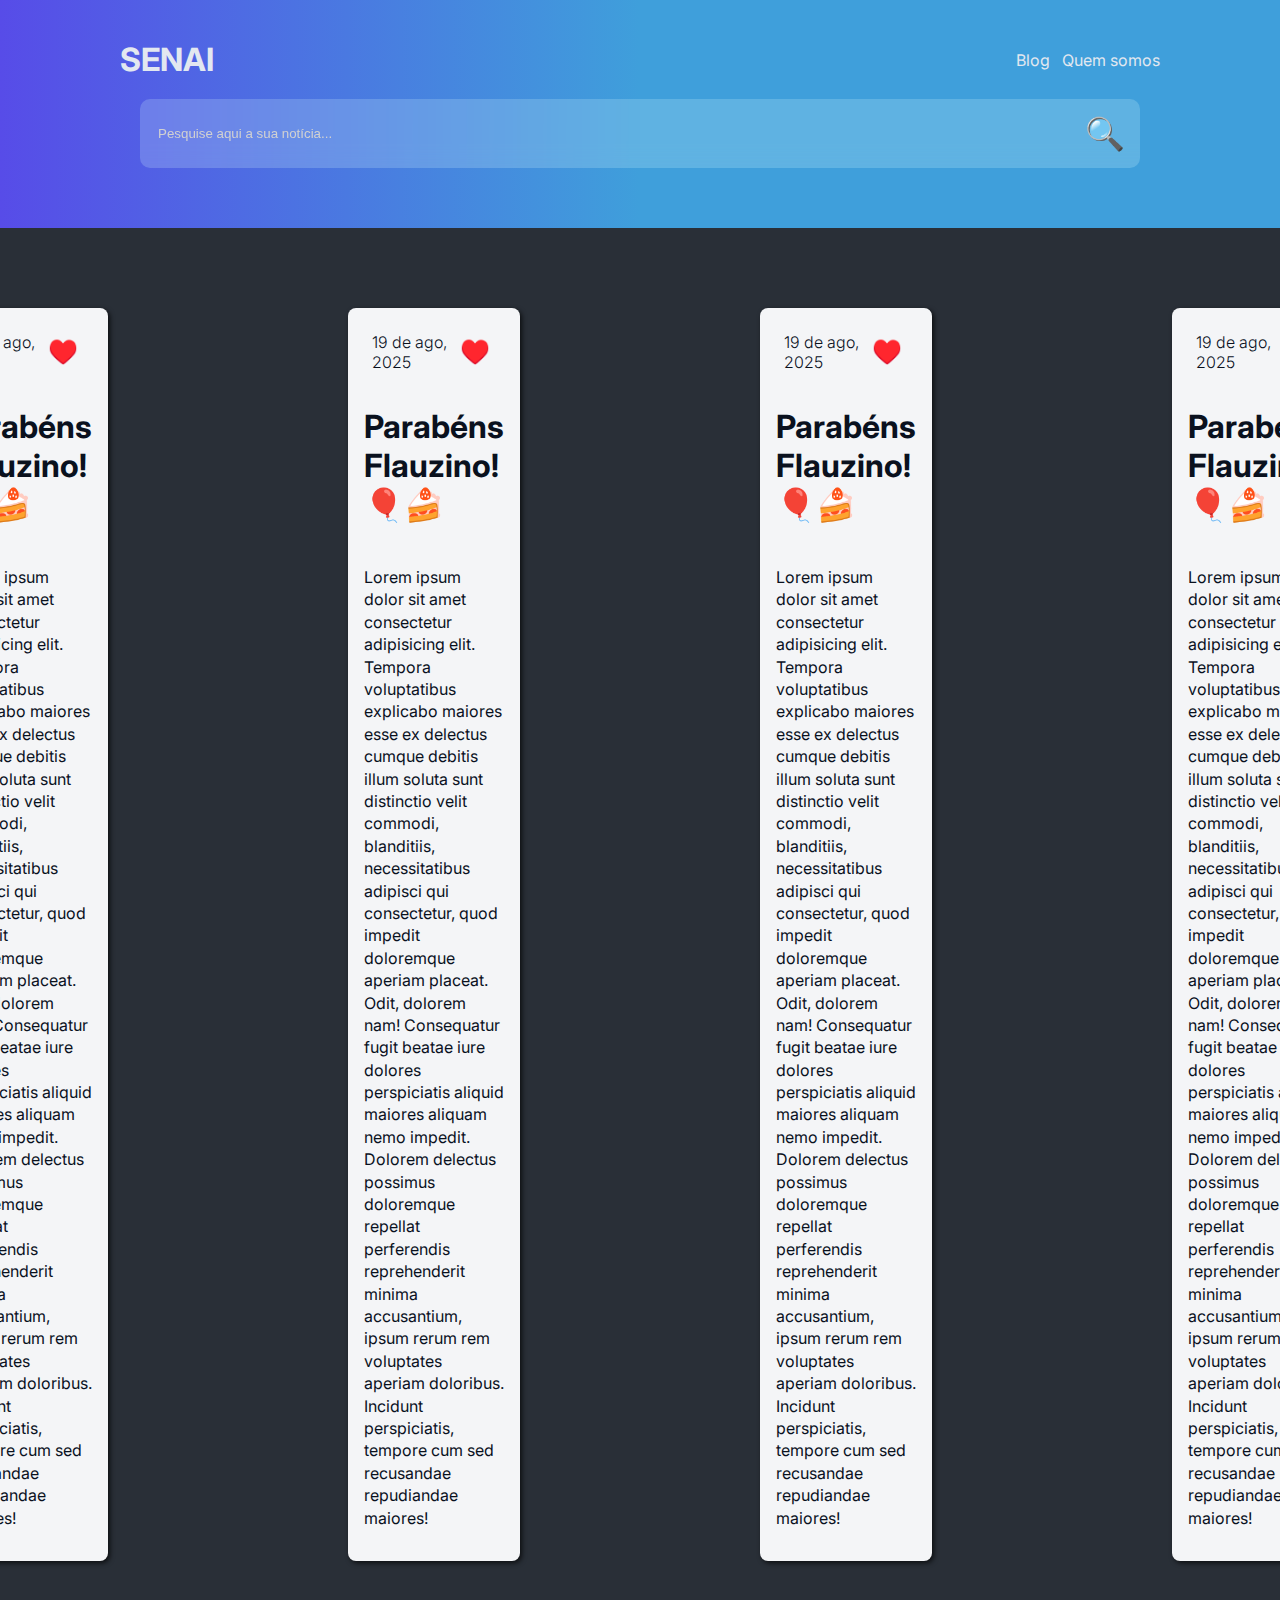
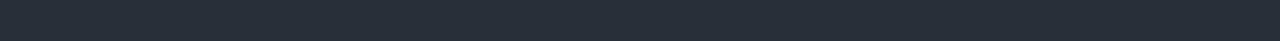
<file: index.html>
<!DOCTYPE html>
<html lang="pt-br">
<head>
    <meta charset="UTF-8">
    <meta name="viewport" content="width=device-width, initial-scale=1.0">
    <title>Blog SENAI</title>
    <link rel="stylesheet" href="style.css">
    <link rel="preconnect" href="https://fonts.googleapis.com">
<link rel="preconnect" href="https://fonts.gstatic.com" crossorigin>
<link href="https://fonts.googleapis.com/css2?family=Inter:ital,opsz,wght@0,14..32,100..900;1,14..32,100..900&family=Montserrat:ital,wght@0,100..900;1,100..900&family=Poppins:ital,wght@0,100;0,200;0,300;0,400;0,500;0,600;0,700;0,800;0,900;1,100;1,200;1,300;1,400;1,500;1,600;1,700;1,800;1,900&family=Raleway:ital,wght@0,100..900;1,100..900&family=Roboto:ital,wght@0,100..900;1,100..900&display=swap" rel="stylesheet">
    
</head>
<body>
    <header>
        <div class="header-content">
        <h1>SENAI</h1>
      
        <nav>
            <ul>
               <li><a href="#">Blog</a></li>
               <li><a href="#">Quem somos</a></li>
            </ul>
        </nav>
</div>
        <div class="search-bar">
            <input type="text" placeholder="Pesquise aqui a sua notícia...">
            <span class="search-icon">🔍</span>
        </div>
    </header>

    <main>
    <!--Aqui começa  a seção principal do nosso site-->
        <section class="articles">
            <!--Aqui ficarão todos os cards de noticias-->
            <article class="article-card">
                <div class="article-header">
                    <span class="date">19 de ago, 2025</span>
                    <button class="likebutton">♥️</button>
                </div>
                <a href="noticias.html">
<h2 class="article-title">Parabéns Flauzino! 🎈🍰</h2>
                </a>

                <p class="article-content">Lorem ipsum dolor sit amet consectetur adipisicing elit. Tempora voluptatibus explicabo maiores esse ex delectus cumque debitis illum soluta sunt distinctio velit commodi, blanditiis, necessitatibus adipisci qui consectetur, quod impedit doloremque aperiam placeat. Odit, dolorem nam! Consequatur fugit beatae iure dolores perspiciatis aliquid maiores aliquam nemo impedit. Dolorem delectus possimus doloremque repellat perferendis reprehenderit minima accusantium, ipsum rerum rem voluptates aperiam doloribus. Incidunt perspiciatis, tempore cum sed recusandae repudiandae maiores!</p>


            </article>
            
        </section>
        <section class="articles">
            <!--Aqui ficarão todos os cards de noticias-->
            <article class="article-card">
                <div class="article-header">
                    <span class="date">19 de ago, 2025</span>
                    <button class="likebutton">♥️</button>
                </div>
                <a href="noticias.html">
<h2 class="article-title">Parabéns Flauzino! 🎈🍰</h2>
                </a>

                <p class="article-content">Lorem ipsum dolor sit amet consectetur adipisicing elit. Tempora voluptatibus explicabo maiores esse ex delectus cumque debitis illum soluta sunt distinctio velit commodi, blanditiis, necessitatibus adipisci qui consectetur, quod impedit doloremque aperiam placeat. Odit, dolorem nam! Consequatur fugit beatae iure dolores perspiciatis aliquid maiores aliquam nemo impedit. Dolorem delectus possimus doloremque repellat perferendis reprehenderit minima accusantium, ipsum rerum rem voluptates aperiam doloribus. Incidunt perspiciatis, tempore cum sed recusandae repudiandae maiores!</p>
                

            </article>
            
        </section>

        <section class="articles">
            <!--Aqui ficarão todos os cards de noticias-->
            <article class="article-card">
                <div class="article-header">
                    <span class="date">19 de ago, 2025</span>
                    <button class="likebutton">♥️</button>
                </div>
                <a href="noticias.html">
<h2 class="article-title">Parabéns Flauzino! 🎈🍰</h2>
                </a>

                <p class="article-content">Lorem ipsum dolor sit amet consectetur adipisicing elit. Tempora voluptatibus explicabo maiores esse ex delectus cumque debitis illum soluta sunt distinctio velit commodi, blanditiis, necessitatibus adipisci qui consectetur, quod impedit doloremque aperiam placeat. Odit, dolorem nam! Consequatur fugit beatae iure dolores perspiciatis aliquid maiores aliquam nemo impedit. Dolorem delectus possimus doloremque repellat perferendis reprehenderit minima accusantium, ipsum rerum rem voluptates aperiam doloribus. Incidunt perspiciatis, tempore cum sed recusandae repudiandae maiores!</p>
                

            </article>
            
        </section>

        <section class="articles">
            <!--Aqui ficarão todos os cards de noticias-->
            <article class="article-card">
                <div class="article-header">
                    <span class="date">19 de ago, 2025</span>
                    <button class="likebutton">♥️</button>
                </div>
                <a href="noticias.html">
<h2 class="article-title">Parabéns Flauzino! 🎈🍰</h2>
                </a>

                <p class="article-content">Lorem ipsum dolor sit amet consectetur adipisicing elit. Tempora voluptatibus explicabo maiores esse ex delectus cumque debitis illum soluta sunt distinctio velit commodi, blanditiis, necessitatibus adipisci qui consectetur, quod impedit doloremque aperiam placeat. Odit, dolorem nam! Consequatur fugit beatae iure dolores perspiciatis aliquid maiores aliquam nemo impedit. Dolorem delectus possimus doloremque repellat perferendis reprehenderit minima accusantium, ipsum rerum rem voluptates aperiam doloribus. Incidunt perspiciatis, tempore cum sed recusandae repudiandae maiores!</p>
                

            </article>
            
        </section>
    </main>
    
</body>
</html>
</file>
<file: style.css>
*{  
    box-sizing: border-box;
}
body{
    background-color: #f4f5f7;
    color: #e2e8f0;
    font-family:"Inter", sans-serif;
    margin: 0;
    padding: 0;
}
/*Vamos estilizar os links agora...*/
a{
    color: inherit;
text-decoration: none;

}
ul{
    list-style: none;
    padding: 0;
    margin: 0;
}
/*Vamos incluir o gradiente no header*/
header{
    background: linear-gradient(90deg,rgba(87, 76, 232, 1) 0%, rgba(63, 159, 219, 1) 50%);
    padding: 40px 120px;


}
.header-content{
    display: flex;
    justify-content: space-between;
    align-items: center;
}

h1{
    font-size: 2em;
    margin: 0;

}

header nav ul{
    display: flex;
    gap: 12px;
 
}
.search-bar{
    display: flex;
    align-items: center;
    margin: 20px;
    padding: 10px;
border-radius: 10px;
background-color: rgba(225, 255, 255, 0.2);
backdrop-filter: blur(10px);
color: #0a111e;
}

.search-bar input{
    background-color: transparent;
    border: none;
    width: 95%;
    color: white;
    padding: 8px;
}
.search-bar input::placeholder{
    color: #d1d1d1;
}
.search-bar .search-icon{
font-size: 2em;
padding: 5px;
color: #a0aec0;

}

.articles{
display: flex;
padding: 40px 120px;
padding-left: 120px;
gap: 40px;
flex-wrap:wrap;
}
.article-card{ 
     background-color: #f4f5f7;  /*Cor de fundo da noticia */ 
     color: #0a111e;  /*Cordo texto da noticia*/
     box-shadow: 2px 2px 5px rgb(0, 0, 0,0.7);
     padding: 16px;
     border-radius: 8px;
     width: 100%;

}
.article-header{
    display: flex;
    justify-content: space-between;
    margin: 8px;
    font-weight: 300;

}
.article-title{
    font-weight:bolder;

}
.article-content{
    line-height: 1.4;
}
.likebutton{
    background: none;
    border: none;
    font-size: 1.5em;

}
@media (max-width:768px){
    /* Todos os estilos contidos aqui só vão funcionar em telas até 768px */
    body{
        background-color: rgb(233, 196, 230);
    }
    .article-header{
        font-size: 0.8em;

    }
    header,.articles{
   padding: 40px;

    }
}

main{
    width: 100%;
    display: flex;
    justify-content: center;
    align-items: center;
    padding: 40px;
    background-color: #292f37;
}
article{
 background-color: #a0aec0; /*COR DE FUNDO DA NOTICIA */
 padding: 24px; /* ESPAÇAMENTO */
 border-radius: 20px;
box-shadow:  2px 2px 5px rgba(0, 0, 0, 0.6);
display: flex;
flex-direction: column;
justify-content: center;
align-items: center;
width: 60%;
color: #0a111e;

}
h2{
    font-size: 2em;
    font-weight: 900;
}
.news-highlight{
    font-size: 1.5em;
     text-align: center;/* CENTRALIZA O TEXTO*/
     font-style: oblique; /*DEIXA O TEXTO EM ITALICO*/
}
.news-body{
     line-height: 1.5; /*Espaçamento entre linhas*/
    text-indent: 24px;
}
img{
    width: 100%;
    padding: 16px;
}
</file>
